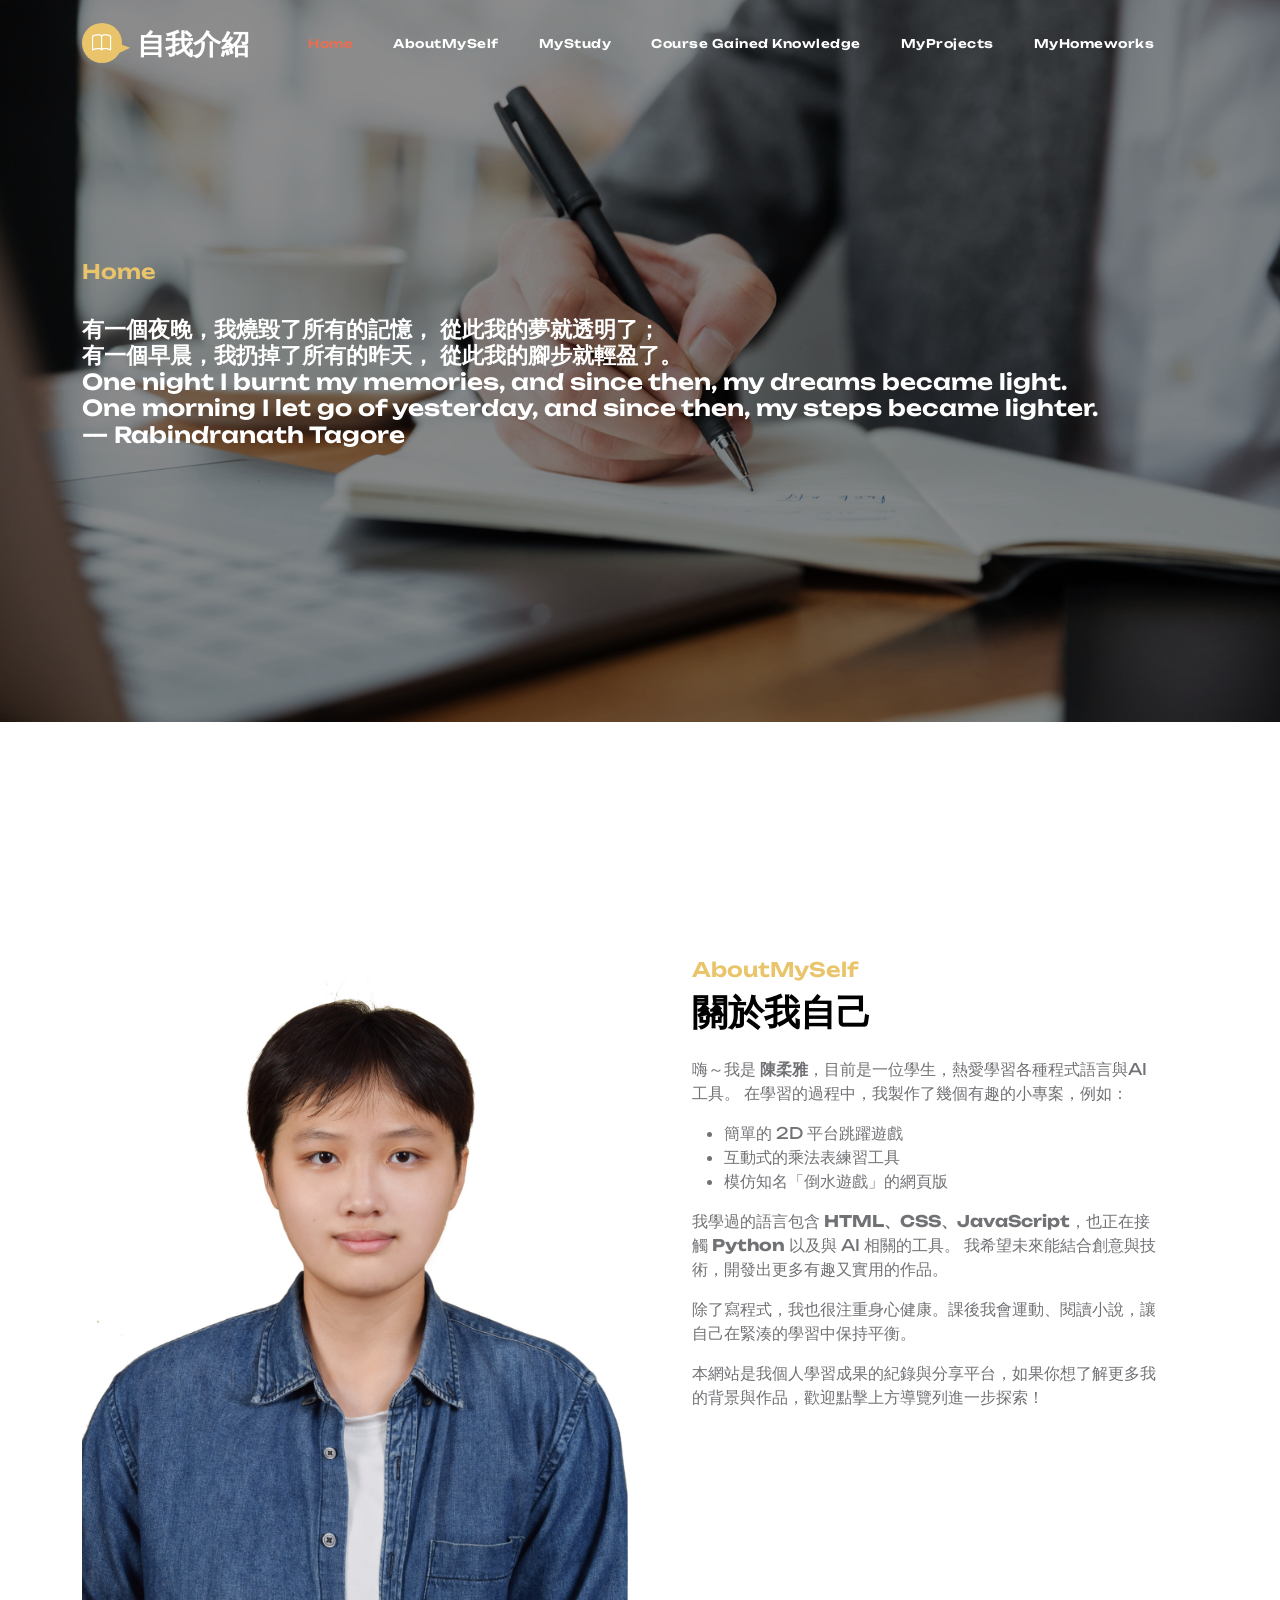
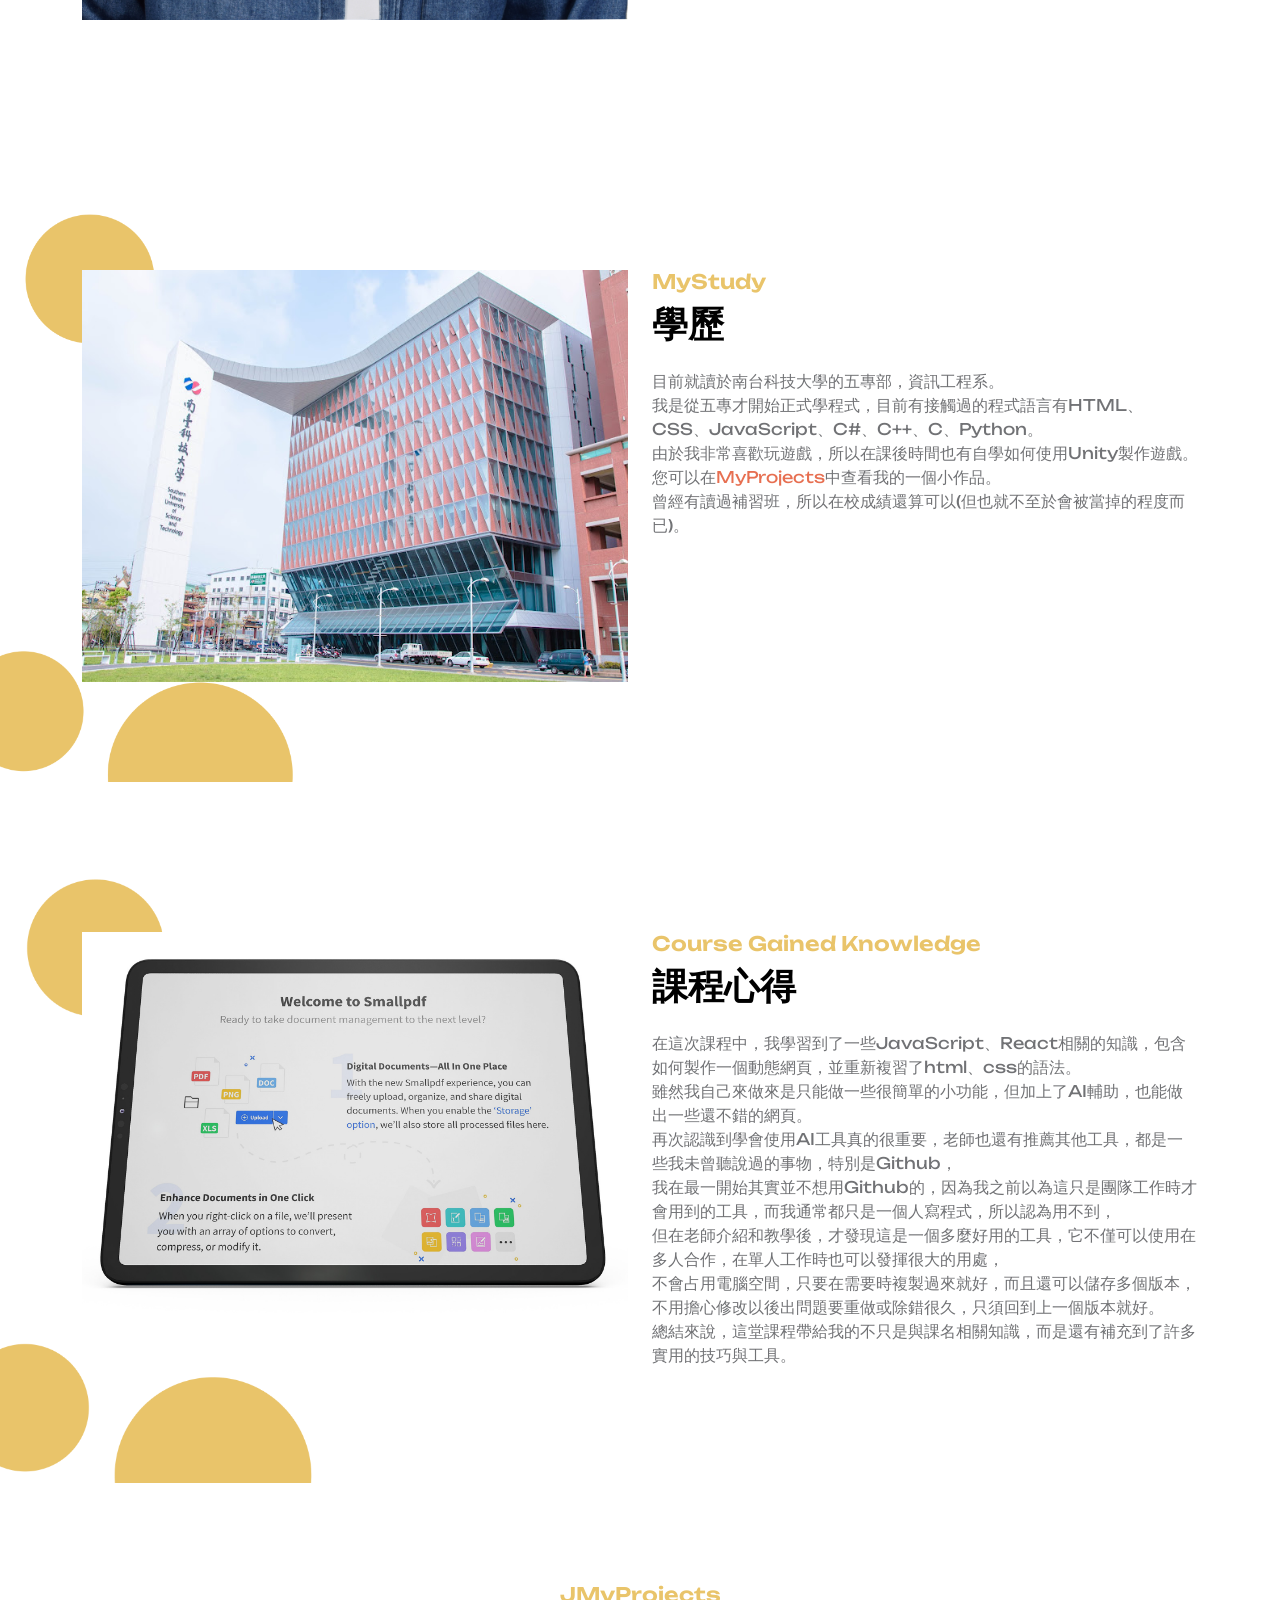
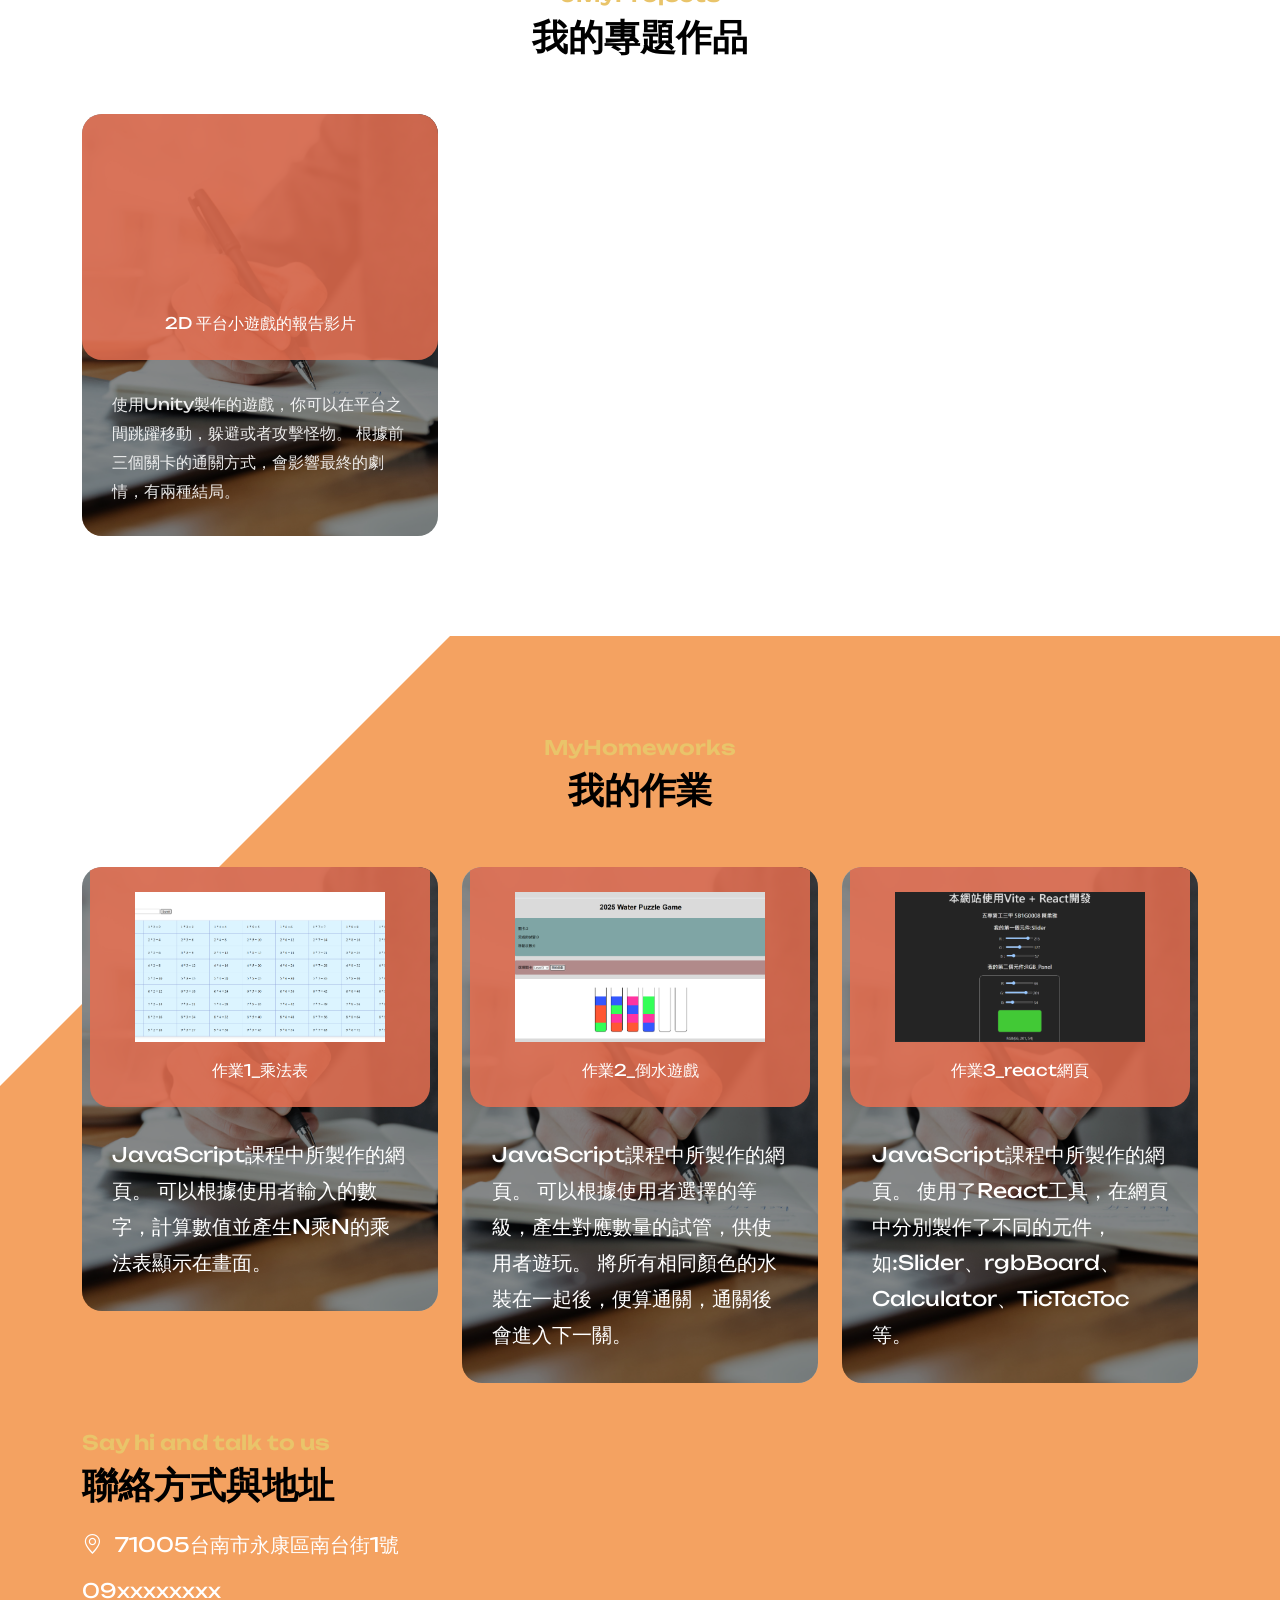
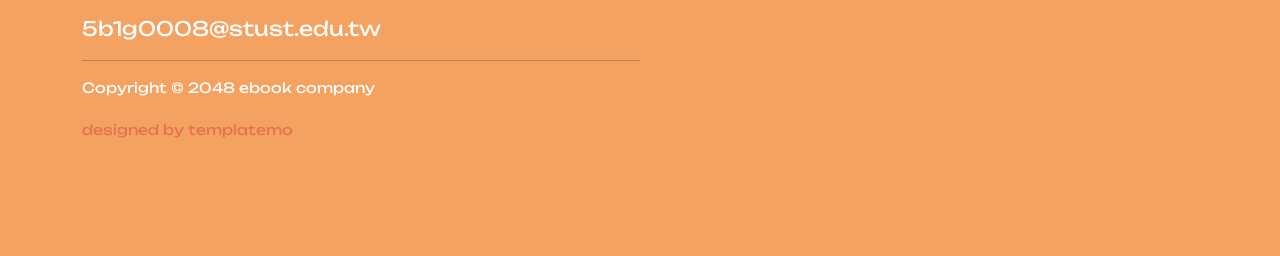
<file: index.html>
<!doctype html>
<html lang="en">
    <head>
        <meta charset="utf-8">
        <meta name="viewport" content="width=device-width, initial-scale=1">

        <meta name="description" content="">
        <meta name="author" content="">

        <title>我的自我介紹網站</title>

        <!-- CSS FILES -->        
        <link rel="preconnect" href="https://fonts.googleapis.com">
        
        <link rel="preconnect" href="https://fonts.gstatic.com" crossorigin>

        <link href="https://fonts.googleapis.com/css2?family=Unbounded:wght@300;400;600;700&display=swap" rel="stylesheet">

        <link href="css/bootstrap.min.css" rel="stylesheet">

        <link href="css/bootstrap-icons.css" rel="stylesheet">

        <link href="css/templatemo-ebook-landing.css" rel="stylesheet">
<!--

TemplateMo 588 ebook landing

https://templatemo.com/tm-588-ebook-landing

-->
    </head>
    
    <body>

        <main>

            <nav class="navbar navbar-expand-lg">
                <div class="container">
                    <a class="navbar-brand" href="index.html">
                        <i class="navbar-brand-icon bi-book me-2"></i>
                        <span>自我介紹</span>
                    </a>

                    <button class="navbar-toggler" type="button" data-bs-toggle="collapse" data-bs-target="#navbarNav" aria-controls="navbarNav" aria-expanded="false" aria-label="Toggle navigation">
                        <span class="navbar-toggler-icon"></span>
                    </button>
    
                    <div class="collapse navbar-collapse" id="navbarNav">
                        <ul class="navbar-nav ms-lg-auto me-lg-4">
                            <li class="nav-item">
                                <a class="nav-link click-scroll" href="#section_1">Home</a>
                            </li>
    
                            <li class="nav-item">
                                <a class="nav-link click-scroll" href="#section_2">AboutMySelf</a>
                            </li>

                            <li class="nav-item">
                                <a class="nav-link click-scroll" href="#section_3">MyStudy</a>
                            </li>

                            <li class="nav-item">
                                <a class="nav-link click-scroll" href="#section_4">Course Gained Knowledge</a>
                            </li>

                            <li class="nav-item">
                                <a class="nav-link click-scroll" href="#section_5">MyProjects</a>
                            </li>

                            <li class="nav-item">
                                <a class="nav-link click-scroll" href="#section_6">MyHomeworks</a>
                            </li>
                        </ul>
                    </div>
                </div>
            </nav>
            
            <section class="hero-section d-flex justify-content-center align-items-start" id="section_1">
                <div class="container" >
                    <div class="row">

                        <h6>Home</h6>

                        <h5 class="text-white  my-4">
                            有一個夜晚，我燒毀了所有的記憶，
                                從此我的夢就透明了；<br>
                                有一個早晨，我扔掉了所有的昨天，
                                從此我的腳步就輕盈了。<br>
                                One night I burnt my memories, and since then, my dreams became light.<br>
                                One morning I let go of yesterday, and since then, my steps became lighter.<br>
                                — Rabindranath Tagore
                            </h5>
                            
                    </div>
                </div>
            </section>

            <section class="py-lg-5"></section>


            <section class="book-section section-padding" id="section_2">
                <div class="container">
                    <div class="row">

                        <div class="col-lg-6 col-12">
                            <img src="images/myPhoto.jpg" class="img-fluid" alt="">
                        </div>

                        <div class="col-lg-6 col-12">
                            <div class="book-section-info">
                                <h6>AboutMySelf</h6>
                                <h2 class="mb-4">關於我自己</h2>
                                <p>
                                    嗨～我是 <strong>陳柔雅</strong>，目前是一位學生，熱愛學習各種<span class="highlight">程式語言與AI工具</span>。
                                    在學習的過程中，我製作了幾個有趣的小專案，例如：
                                  </p>
                                  <ul>
                                    <li>簡單的 2D 平台跳躍遊戲</li>
                                    <li>互動式的乘法表練習工具</li>
                                    <li>模仿知名「倒水遊戲」的網頁版</li>
                                  </ul>
                                  <p>
                                    我學過的語言包含 <strong>HTML、CSS、JavaScript</strong>，也正在接觸 <strong>Python</strong> 以及與 AI 相關的工具。
                                    我希望未來能結合創意與技術，開發出更多有趣又實用的作品。
                                  </p>
                                  <p>
                                    除了寫程式，我也很注重身心健康。課後我會運動、閱讀小說，讓自己在緊湊的學習中保持平衡。
                                  </p>
                                  <p>
                                    本網站是我個人學習成果的紀錄與分享平台，如果你想了解更多我的背景與作品，歡迎點擊上方導覽列進一步探索！
                                  </p>
                            </div>
                        </div>

                    </div>
                </div>
            </section>

            <section class="author-section section-padding" id="section_3">
                <div class="container">
                    <div class="row">

                        <div class="col-lg-6 col-12">
                            <img src="images/schoolGate3.jpg" class="img-fluid" alt="南台科技大學校門口">
                        </div>

                        <div class="col-lg-6 col-12 mt-5 mt-lg-0">
                            <h6>MyStudy</h6>
                            <h2 class="mb-4">學歷</h2>
                            <p>
                                目前就讀於南台科技大學的五專部，資訊工程系。<br>
                                我是從五專才開始正式學程式，目前有接觸過的程式語言有HTML、CSS、JavaScript、C#、C++、C、Python。<br>
                                由於我非常喜歡玩遊戲，所以在課後時間也有自學如何使用Unity製作遊戲。您可以在<a href="#section_4">MyProjects</a>中查看我的一個小作品。<br>
                                曾經有讀過補習班，所以在校成績還算可以(但也就不至於會被當掉的程度而已)。
                            </p>
                        </div>

                    </div>
                </div>
            </section>

            <section class="author-section section-padding" id="section_4">
                <div class="container">
                    <div class="row">

                        <div class="col-lg-6 col-12">
                            <img src="images/tablet-screen-contents.jpg" class="img-fluid" alt="南台科技大學校門口">
                        </div>

                        <div class="col-lg-6 col-12 mt-5 mt-lg-0">
                            <h6>Course Gained Knowledge</h6>
                            <h2 class="mb-4">課程心得</h2>
                            <p>
                                在這次課程中，我學習到了一些JavaScript、React相關的知識，包含如何製作一個動態網頁，並重新複習了html、css的語法。<br>
                                雖然我自己來做來是只能做一些很簡單的小功能，但加上了AI輔助，也能做出一些還不錯的網頁。<br>
                                再次認識到學會使用AI工具真的很重要，老師也還有推薦其他工具，都是一些我未曾聽說過的事物，特別是Github，<br>
                                我在最一開始其實並不想用Github的，因為我之前以為這只是團隊工作時才會用到的工具，而我通常都只是一個人寫程式，所以認為用不到，<br>
                                但在老師介紹和教學後，才發現這是一個多麼好用的工具，它不僅可以使用在多人合作，在單人工作時也可以發揮很大的用處，<br>
                                不會占用電腦空間，只要在需要時複製過來就好，而且還可以儲存多個版本，不用擔心修改以後出問題要重做或除錯很久，只須回到上一個版本就好。<br>
                                總結來說，這堂課程帶給我的不只是與課名相關知識，而是還有補充到了許多實用的技巧與工具。
                            </p>
                        </div>

                    </div>
                </div>
            </section>


            <section class="reviews-section section-padding" id="section_5">
                <div class="container">
                    <div class="row">

                        <div class="col-lg-12 col-12 text-center mb-5">
                            <h6>JMyProjects</h6>

                            <h2>我的專題作品</h2>
                        </div>

                        <div class="col-lg-4 col-12">
                            <div class="custom-block d-flex flex-wrap">
                                <div class="custom-block-image-wrap d-flex flex-column">
                                    <div class="col-lg-4 col-12">
                                        <iframe src="https://www.youtube.com/embed/mGmJSHUhu4Q?si=lLew2F7fQHdgolrO"
                                            title="YouTube video player"
                                            allow="accelerometer; autoplay; clipboard-write; encrypted-media; gyroscope; picture-in-picture; web-share"
                                            referrerpolicy="strict-origin-when-cross-origin"
                                            allowfullscreen>
                                        </iframe>
                                    </div>
                                    <div class="text-center mt-3">
                                        <span class="text-white">2D 平台小遊戲的報告影片</span>
                                    </div>
                                </div>

                                <div class="custom-block-info">
                                    <p class="mb-0">
                                        使用Unity製作的遊戲，你可以在平台之間跳躍移動，躲避或者攻擊怪物。
                                        根據前三個關卡的通關方式，會影響最終的劇情，有兩種結局。
                                    </p>
                                </div>
                            </div>
                        </div>

                    </div>
                </div>
            </section>


            <section class="contact-section section-padding" id="section_6">
                <div class="container">
                    <div class="row">
                        <div class="col-lg-12 col-12 text-center mb-5">
                            
                            <h6>MyHomeworks</h6>

                            <h2>我的作業</h2>
                        </div>
                                
                        <div class="col-lg-4 col-12">
                            <div class="custom-block d-flex flex-wrap">
                                <div class="custom-block-image-wrap d-flex flex-column">
                                    <a href="homework_1.html" target="_blank">
                                        <div class="col-lg-4 col-12">
                                            <img src="images/homework_1.png" class="author-image" alt="乘法表作業">
                                        </div>
                                        <div class="text-center mt-3 text-white">
                                            作業1_乘法表
                                        </div>
                                    </a>
                                </div>

                                <div class="custom-block-info">
                                    <p class="mb-0">
                                        JavaScript課程中所製作的網頁。
                                        可以根據使用者輸入的數字，計算數值並產生N乘N的乘法表顯示在畫面。
                                    </p>
                                </div>
                            </div>
                        </div>

                        <div class="col-lg-4 col-12">
                            <div class="custom-block d-flex flex-wrap">
                                <div class="custom-block-image-wrap d-flex flex-column">
                                    <a href="https://abczoe.github.io/JavaScript_WaterPuzzle/" target="_blank">
                                        <div class="col-lg-4 col-12">
                                            <img src="images/WaterPuzzle.png" class="author-image" alt="倒水遊戲作業">
                                        </div>
                                        <div class="text-center mt-3 text-white">
                                            作業2_倒水遊戲
                                        </div>
                                    </a>
                                </div>

                                <div class="custom-block-info">
                                    <p class="mb-0">
                                        JavaScript課程中所製作的網頁。
                                        可以根據使用者選擇的等級，產生對應數量的試管，供使用者遊玩。
                                        將所有相同顏色的水裝在一起後，便算通關，通關後會進入下一關。
                                    </p>
                                </div>
                            </div>
                        </div>

                        <div class="col-lg-4 col-12">
                            <div class="custom-block d-flex flex-wrap">
                                <div class="custom-block-image-wrap d-flex flex-column">
                                    <a href="https://abczoe.github.io/AboutReact/" target="_blank">
                                        <div class="col-lg-4 col-12">
                                            <img src="images/React.png" class="author-image" alt="React網頁作業">
                                        </div>
                                        <div class="text-center mt-3 text-white">
                                            作業3_react網頁
                                        </div>
                                    </a>
                                </div>

                                <div class="custom-block-info">
                                    <p class="mb-0">
                                        JavaScript課程中所製作的網頁。
                                        使用了React工具，在網頁中分別製作了不同的元件，如:Slider、rgbBoard、Calculator、TicTacToc等。
                                    </p>
                                </div>
                            </div>
                        </div>
                        
                    </div>

                    <div class="col-lg-6 col-12">

                            <h6 class="mt-5">Say hi and talk to us</h6>

                            <h2 class="mb-4">聯絡方式與地址</h2>

                            <p class="mb-3">
                                <i class="bi-geo-alt me-2"></i>
                                71005台南市永康區南台街1號
                            </p>

                            <p class="mb-2">
                                <a href="tel: 09xxxxxxxx" class="contact-link">
                                    09xxxxxxxx
                                </a>
                            </p>

                            <p>
                                <a href="mailto:5b1g0008@stust.edu.tw" class="contact-link">
                                    5b1g0008@stust.edu.tw
                                </a>
                            </p>
                            <hr>
                            <p class="copyright-text">Copyright © 2048 ebook company
                            <br><br><a rel="nofollow" href="https://templatemo.com" target="_blank">designed by templatemo</a></p>
                    </div>

                </div>
            </section>
        </main>

        <!-- JAVASCRIPT FILES -->
        <script src="js/jquery.min.js"></script>
        <script src="js/bootstrap.bundle.min.js"></script>
        <script src="js/jquery.sticky.js"></script>
        <script src="js/click-scroll.js"></script>
        <script src="js/custom.js"></script>

    </body>
</html>
</file>
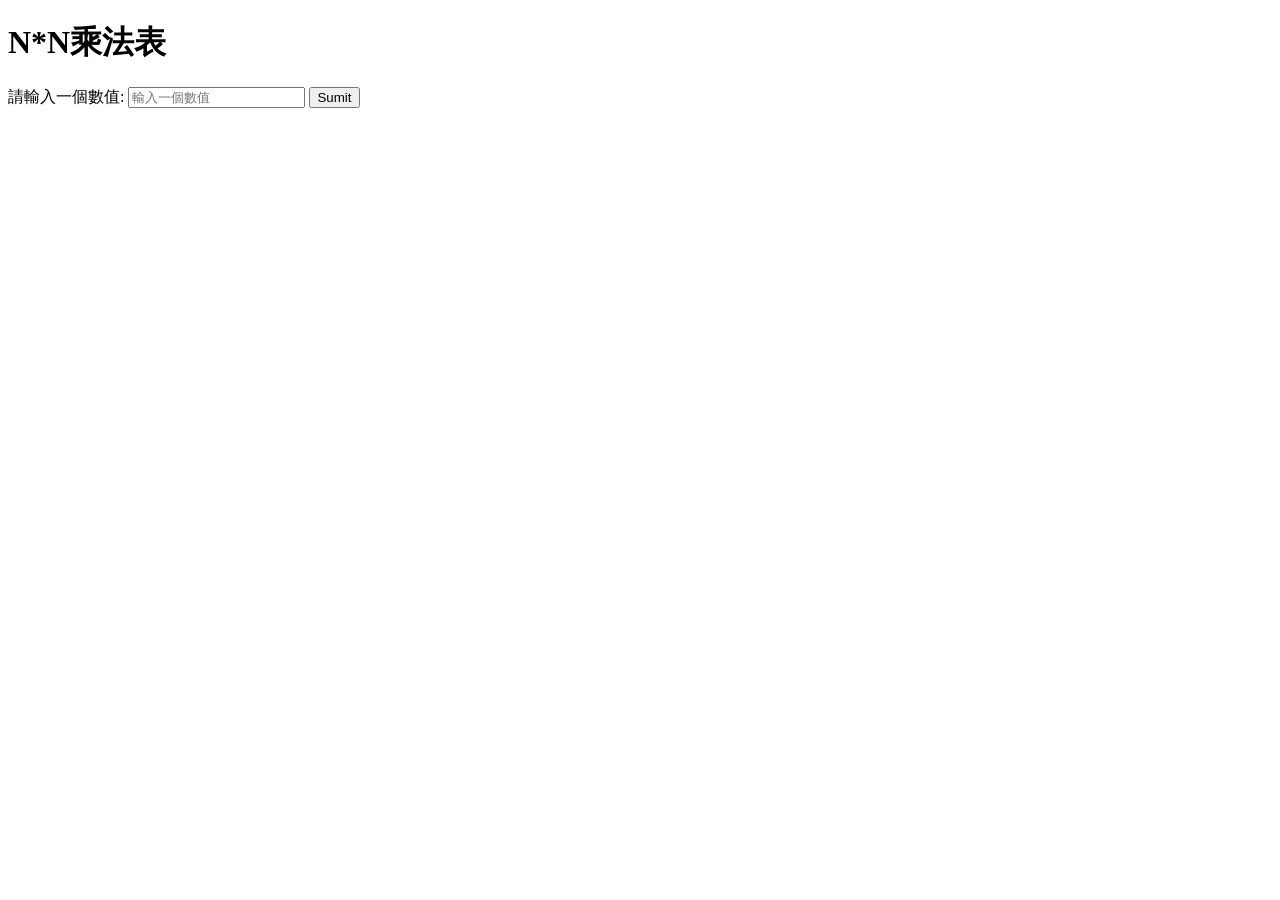
<file: homework_1.html>
<!DOCTYPE html>
<html lang="en">
    <head>
        <meta charset="UTF-8">
        <meta name="viewport" content="width=device-width, initial-scale=1.0">
        <title>N*N乘法表</title>
        <style>
            table {
                border-collapse: collapse;
                width: 90%;
                margin: 30px auto;
                background: #dcf4ff;
                box-shadow: 0 4px 8px rgba(0,0,0,0.1);
                overflow: hidden;
              }
              th, td {
                border: 1px solid #8598d6;
                padding: 20px;
                vertical-align: top;
                text-align: left;
              }
              th {
                background-color: #66baff;
                font-size: 1.2em;
                position: relative;
              }
        </style>
        <script>
            function myFunction(){
                var n=document.getElementById("numberInput").value;
                //alert產生對話方塊
                alert("輸入的數值是:"+n)

                var str="<table>";
                //let不會被更新的變數型態
                for(let i=1;i<=n;i++){
                    str+="<tr>"
                    for(let j=1;j<=n;j++){
                        //`${}`JavaScript的差補字串
                        str+=`<td>${i} * ${j} = ${i*j}</td>`
                    }
                    str+="</tr>"
                }
                str+="</table>"

                document.getElementById("myId").innerHTML=str;
            }
        </script>
    </head>
    <body>
        <h1>N*N乘法表</h1>
        <div>
            <label for="numberInput">請輸入一個數值:</label>
            <input type="number" id="numberInput" placeholder="輸入一個數值">
            <input type="button" value="Sumit" title="OK" onclick="myFunction()">
            <div id="myId"></div>
        </div>
    </body>
</html>
</file>
<file: css/templatemo-ebook-landing.css>
/*

TemplateMo 588 ebook landing

https://templatemo.com/tm-588-ebook-landing

*/

/*---------------------------------------
  CUSTOM PROPERTIES ( VARIABLES )             
-----------------------------------------*/
:root {
  --white-color:                  #ffffff;
  --primary-color:                #E76F51;
  --secondary-color:              #E9C46A;
  --section-bg-color:             #f0f8ff;
  --custom-btn-bg-color:          #F4A261;
  --custom-btn-bg-hover-color:    #E76F51;
  --dark-color:                   #000000;
  --p-color:                      #717275;
  --link-hover-color:             #E76F51;

  --body-font-family:             'Unbounded', sans-serif;

  --h1-font-size:                 42px;
  --h2-font-size:                 36px;
  --h3-font-size:                 28px;
  --h4-font-size:                 24px;
  --h5-font-size:                 22px;
  --h6-font-size:                 20px;
  --p-font-size:                  16px;
  --menu-font-size:               12px;
  --btn-font-size:                14px;
  --copyright-font-size:          14px;

  --border-radius-large:          100px;
  --border-radius-medium:         20px;
  --border-radius-small:          10px;

  --font-weight-light:            300;
  --font-weight-normal:           400;
  --font-weight-semibold:         600;
  --font-weight-bold:             700;
}

body {
  background-color: var(--white-color);
  font-family: var(--body-font-family); 
}


/*---------------------------------------
  TYPOGRAPHY               
-----------------------------------------*/

h2,
h3,
h4,
h5,
h6 {
  color: var(--dark-color);
}

h1,
h2,
h3,
h4,
h5,
h6 {
  font-weight: var(--font-weight-semibold);
}

h1 {
  font-size: var(--h1-font-size);
  font-weight: var(--font-weight-bold);
}

h2 {
  font-size: var(--h2-font-size);
  font-weight: var(--font-weight-bold);
}

h3 {
  font-size: var(--h3-font-size);
}

h4 {
  font-size: var(--h4-font-size);
}

h5 {
  font-size: var(--h5-font-size);
}

h6 {
  color: var(--secondary-color);
  font-size: var(--h6-font-size);
}

p {
  color: var(--p-color);
  font-size: var(--p-font-size);
  font-weight: var(--font-weight-normal);
}

ul li {
  color: var(--p-color);
  font-size: var(--p-font-size);
  font-weight: var(--font-weight-normal);
}

a, 
button {
  touch-action: manipulation;
  transition: all 0.3s;
}

a {
  display: inline-block;
  color: var(--primary-color);
  text-decoration: none;
}

a:hover {
  color: var(--link-hover-color);
}

b,
strong {
  font-weight: var(--font-weight-bold);
}


/*---------------------------------------
  SECTION               
-----------------------------------------*/
.section-padding {
  padding-top: 100px;
  padding-bottom: 100px;
}

::selection {
  background-color: var(--secondary-color);
  color: var(--white-color);
}


/*---------------------------------------
  AVATAR IMAGE               
-----------------------------------------*/
.avatar-image {
  border: 4px solid var(--white-color);
  border-radius: 100px;
  width: 60px;
  height: 60px;
  object-fit: cover;
}

.avatar-image-left {
  position: relative;
  left: -10px;
}

.avatar-image-left + .avatar-image-left {
  left: -20px;
}

.avatar-image-left + .avatar-image-left + .avatar-image-left {
  left: -30px;
}

.avatar-image-left + .avatar-image-left + .avatar-image-left + .avatar-image-left {
  left: -40px;
}

.avatar-group,
.reviews-group {
  position: relative;
  z-index: 22;
}

.reviews-group {
  display: inline-block;
  vertical-align: top;
}

.reviews-group strong {
  font-size: var(--h3-font-size);
  margin-right: 10px;
}


/*---------------------------------------
  CUSTOM LINK              
-----------------------------------------*/
.link {
  cursor: pointer;
  position: relative;
  white-space: nowrap;
  color: var(--white-color);
}

.link::before,
.link::after {
  position: absolute;
  width: 100%;
  height: 1px;
  background: currentColor;
  top: 100%;
  left: 0;
  pointer-events: none;
}

.link::before {
  content: '';
}

.link--kale::before {
  height: 10px;
  top: 100%;
  opacity: 0;
}

.link--kale:hover::before {
  opacity: 1;
  animation: lineUp 0.3s ease forwards;
}

@keyframes lineUp {
    0% {
      transform-origin: 50% 100%;
      transform: scale3d(1, 0.045, 1);
    }

    50% {
      transform-origin: 50% 100%;
      transform: scale3d(1, 1, 1);
    }

    51% {
      transform-origin: 50% 0%;
      transform: scale3d(1, 1, 1);
    }

    100% {
      transform-origin: 50% 0%;
      transform: scale3d(1, 0.045, 1);
    }
}

.link--kale::after {
    content: '';
    transition: opacity 0.3s;
    opacity: 0;
    transition-delay: 0s;
}

.link--kale:hover::after {
    opacity: 1;
    transition-delay: 0.3s;
}


/*---------------------------------------
  CUSTOM BUTTON               
-----------------------------------------*/
.custom-btn {
  background: var(--custom-btn-bg-color);
  border: 2px solid transparent;
  border-radius: var(--border-radius-large);
  color: var(--white-color);
  font-size: var(--btn-font-size);
  font-weight: var(--font-weight-semibold);
  line-height: normal;
  transition: all 0.3s;
  padding: 10px 20px;
}

.custom-btn:hover {
  background: var(--custom-btn-bg-hover-color);
  color: var(--white-color);
}

.custom-border-btn {
  background: transparent;
  border: 2px solid var(--custom-btn-bg-color);
  color: var(--custom-btn-bg-color);
}

.custom-border-btn:hover {
  background: var(--custom-btn-bg-color);
  border-color: transparent;
  color: var(--white-color);
}

.custom-btn-bg-white {
  border-color: var(--white-color);
  color: var(--white-color);
}

.btn-naira {
  padding: 0;
  position: relative;
  z-index: 1;
  overflow: hidden;
  -webkit-backface-visibility: hidden;
  -webkit-transition: background-color 0.3s;
  transition: background-color 0.3s;
}

.btn-naira::before {
  content: '';
  position: absolute;
  left: -50%;
  width: 200%;
  height: 200%;
  background: var(--primary-color);
  top: -50%;
  z-index: -1;
  -webkit-transform: translate3d(0, -100%, 0) rotate3d(0, 0, 1, -10deg);
  transform: translate3d(0, -100%, 0) rotate3d(0, 0, 1, -10deg);
}

.btn-naira.btn-inverted::before {
  background: var(--primary-color);
}

.btn-naira > span {
  display: block;
  vertical-align: middle;
}

.btn-naira .btn-icon {
  position: absolute;
  top: 0;
  width: 100%;
  left: 0;
  color: var(--white-color);
  -webkit-transform: translate3d(0, -100%, 0);
  transform: translate3d(0, -100%, 0);
}

.btn-naira > span,
.btn-naira .btn-icon {
  padding: 10px 20px;
  -webkit-transition: -webkit-transform 0.3s;
  transition: transform 0.3s;
  -webkit-transition-timing-function: cubic-bezier(0.75, 0, 0.125, 1);
  transition-timing-function: cubic-bezier(0.75, 0, 0.125, 1);
}

.btn-naira:hover::before {
  -webkit-animation: anim-naira-1 0.3s forwards ease-in;
  animation: anim-naira-1 0.3s forwards ease-in;
}

@-webkit-keyframes anim-naira-1 {
  50% {
    -webkit-transform: translate3d(0, -50%, 0) rotate3d(0, 0, 1, -10deg);
    transform: translate3d(0, -50%, 0) rotate3d(0, 0, 1, -10deg);
    -webkit-animation-timing-function: ease-out;
    animation-timing-function: ease-out;
  }
  100% {
    -webkit-transform: translate3d(0, 0%, 0) rotate3d(0, 0, 1, 0deg);
    transform: translate3d(0, 0%, 0) rotate3d(0, 0, 1, 0deg);
  }
}

@keyframes anim-naira-1 {
  50% {
    -webkit-transform: translate3d(0, -50%, 0) rotate3d(0, 0, 1, -10deg);
    transform: translate3d(0, -50%, 0) rotate3d(0, 0, 1, -10deg);
    -webkit-animation-timing-function: ease-out;
    animation-timing-function: ease-out;
  }
  100% {
    -webkit-transform: translate3d(0, 0%, 0) rotate3d(0, 0, 1, 0deg);
    transform: translate3d(0, 0%, 0) rotate3d(0, 0, 1, 0deg);
  }
}

.btn-naira:hover {
  background-color: var(--primary-color);
  -webkit-transition: background-color 0s 0.3s;
  transition: background-color 0s 0.3s;
}

.btn-naira.btn-inverted:hover {
  background-color: var(--primary-color);
}

.btn-naira:hover .btn-icon {
  -webkit-transform: translate3d(0, 0, 0);
  transform: translate3d(0, 0, 0);
}

.btn-naira:hover > span {
  opacity: 0;
  -webkit-transform: translate3d(0, 100%, 0);
  transform: translate3d(0, 100%, 0);
}


/*---------------------------------------
  NAVIGATION              
-----------------------------------------*/
.sticky-wrapper {
  position: absolute;
  top: 0;
  right: 0;
  left: 0;
}

.sticky-wrapper.is-sticky .navbar {
  background-color: rgba(0, 0, 0, 0.85);
}

.navbar {
  background: transparent;
  z-index: 99;
  padding-top: 15px;
  padding-bottom: 15px;
}

.navbar-brand,
.navbar-brand:hover {
  font-size: var(--h3-font-size);
  font-weight: var(--font-weight-bold);
  display: block;
  color: var(--white-color);
}

.navbar-brand-icon {
  background: var(--secondary-color);
  border-radius: var(--border-radius-large);
  display: inline-block;
  vertical-align: top;
  color: var(--white-color);
  font-size: var(--h6-font-size);
  width: 40px;
  height: 40px;
  line-height: 40px;
  text-align: center;
  position: relative;
}

.navbar-brand-icon::after {
  content: "";
  position: absolute;
  z-index: -1;
  top: 10px;
  right: -5px;
  width: 0;
  height: 0;
  border-style: solid;
  border-width: 0 0 20px 20px;
  border-color: transparent transparent var(--secondary-color) transparent;
  pointer-events: none;
  transform: rotate(65deg);
}

.navbar-expand-lg .navbar-nav .nav-link {
  border-radius: var(--border-radius-large);
  margin: 10px;
  padding: 10px;
}

.navbar-nav .nav-link {
  display: inline-block;
  color: var(--white-color);
  font-size: var(--menu-font-size);
  font-weight: var(--font-weight-semibold);
  letter-spacing: 0.5px;
  position: relative;
  padding-top: 15px;
  padding-bottom: 15px;
}

.navbar-nav .nav-link.active, 
.navbar-nav .nav-link:hover {
  color: var(--primary-color);
}

.navbar-toggler {
  border: 0;
  padding: 0;
  cursor: pointer;
  margin: 0;
  width: 30px;
  height: 35px;
  outline: none;
}

.navbar-toggler:focus {
  outline: none;
  box-shadow: none;
}

.navbar-toggler[aria-expanded="true"] .navbar-toggler-icon {
  background: transparent;
}

.navbar-toggler[aria-expanded="true"] .navbar-toggler-icon:before,
.navbar-toggler[aria-expanded="true"] .navbar-toggler-icon:after {
  transition: top 300ms 50ms ease, -webkit-transform 300ms 350ms ease;
  transition: top 300ms 50ms ease, transform 300ms 350ms ease;
  transition: top 300ms 50ms ease, transform 300ms 350ms ease, -webkit-transform 300ms 350ms ease;
  top: 0;
}

.navbar-toggler[aria-expanded="true"] .navbar-toggler-icon:before {
  transform: rotate(45deg);
}

.navbar-toggler[aria-expanded="true"] .navbar-toggler-icon:after {
  transform: rotate(-45deg);
}

.navbar-toggler .navbar-toggler-icon {
  background: var(--white-color);
  transition: background 10ms 300ms ease;
  display: block;
  width: 30px;
  height: 2px;
  position: relative;
}

.navbar-toggler .navbar-toggler-icon:before,
.navbar-toggler .navbar-toggler-icon:after {
  transition: top 300ms 350ms ease, -webkit-transform 300ms 50ms ease;
  transition: top 300ms 350ms ease, transform 300ms 50ms ease;
  transition: top 300ms 350ms ease, transform 300ms 50ms ease, -webkit-transform 300ms 50ms ease;
  position: absolute;
  right: 0;
  left: 0;
  background: var(--white-color);
  width: 30px;
  height: 2px;
  content: '';
}

.navbar-toggler .navbar-toggler-icon::before {
  top: -8px;
}

.navbar-toggler .navbar-toggler-icon::after {
  top: 8px;
}


/*---------------------------------------
  HERO        
-----------------------------------------*/
.hero-section {
  background-image: url('../images/businessman-sitting-by-table-cafe.jpg');
  background-repeat: no-repeat;
  background-size: cover;
  background-position: center;
  position: relative;
  padding-top: 50px;
}

.hero-section::after {
  content: "";
  position: absolute;
  top: 0;
  right: 0;
  bottom: 0;
  left: 0;
  pointer-events: none;
  background-color: rgba(0, 0, 0, 0.45);
}

.hero-section .row {
  position: relative;
  z-index: 22;
  top: 10px;
}

.hero-image {
  position: relative;
  z-index: 2;
  bottom: 100px;
  display: block;
  margin: auto;
}

@media screen and (min-width: 991px) {
  .hero-section {
    height: calc(90vh - 88px);
    padding-top: 250px;
  }
}


/*---------------------------------------
  FEATURED              
-----------------------------------------*/
.featured-section {
  background-color: var(--custom-btn-bg-color);
  position: relative;
  padding-top: 50px;
  padding-bottom: 50px;
}

.featured-section::after {
  content: "";
  position: absolute;
  bottom: 0;
  right: 0;
  width: 0;
  height: 0;
  border-style: solid;
  border-width: 0 0 450px 450px;
  border-color: transparent transparent var(--white-color) transparent;
  pointer-events: none;
}


/*---------------------------------------
  CUSTOM BLOCK              
-----------------------------------------*/
.custom-block {
  background-image: url('../images/businessman-sitting-by-table-cafe.jpg');
  background-repeat: no-repeat;
  background-size: cover;
  background-position: center;
  border-radius: var(--border-radius-medium);
  position: relative;
  overflow: hidden;
}

.custom-block::after {
  content: "";
  position: absolute;
  top: 0;
  right: 0;
  bottom: 0;
  left: 0;
  pointer-events: none;
  background-color: rgba(0, 0, 0, 0.45);
}

.custom-block .avatar-image {
  min-width: 60px;
  margin: auto;
  left: 0;
}

.custom-block .bi-star {
  color: var(--white-color);
}

.custom-block .bi-star-fill {
  color: var(--secondary-color);
}

.custom-block-image-wrap {
  background-color: rgba(231, 111, 81, 0.85);
  border-radius: 0 0 var(--border-radius-medium) var(--border-radius-medium);
  position: relative;
  z-index: 2;
  overflow: hidden;
  margin: auto;
  padding: 25px 45px;
}

.custom-block-info {
  position: relative;
  z-index: 2;
  padding: 30px;
}

.custom-block-info strong,
.custom-block-info p {
  color: var(--white-color);
}

.custom-block-info p {
  color: rgba(255, 255, 255, 0.9);
  line-height: 1.8;
}


/*---------------------------------------
  THE BOOK SECTION            
-----------------------------------------*/
.book-section-info {
  padding-top: 40px;
  padding-right: 40px;
  padding-left: 40px;
}

.nav-pills {
  border: 2px solid var(--primary-color);
  border-radius: var(--border-radius-medium);
  position: sticky;
  top: 120px;
  padding: 30px;
}

.nav-pills .nav-link {
  background: var(--section-bg-color);
  color: var(--p-color);
  border-radius: var(--border-radius-large);
  margin-top: 5px;
  margin-bottom: 10px;
  padding: 15px 30px;
}

.nav-pills .nav-link:hover,
.nav-pills .nav-link.active, 
.nav-pills .show>.nav-link {
  background: var(--primary-color);
  color: var(--white-color);
}

.scrollspy-example-2 {
  padding-right: 30px;
  padding-left: 30px;
}

.scrollspy-example-item {
  border-bottom: 5px dotted var(--p-color);
  min-height: 500px;
  padding-top: 20px;
  padding-bottom: 50px;
}

.scrollspy-example-item:last-child {
  border-bottom: 0;
}

.scrollspy-example-item-image {
  border-radius: var(--border-radius-medium);
}

.scrollspy-example-item h5 {
  padding-top: 30px;
  padding-bottom: 20px;
}

.blockquote {
  background: var(--section-bg-color);
  border-radius: var(--border-radius-small);
  font-size: var(--h5-font-size);
  font-weight: var(--font-weight-semibold);
  color: var(--site-footer-bg-color);
  margin-top: 30px;
  margin-bottom: 30px;
  padding: 80px 40px 40px 40px;
  text-align: center;
}

.blockquote::before {
  content: "“";
  color: var(--custom-btn-bg-color);
  font-size: 100px;
  line-height: 1rem;
  display: block;
}


/*---------------------------------------
  AUTHOR SECTION            
-----------------------------------------*/
.author-section {
  background-image: url('../images/circle-scatter-haikei.png');
  background-repeat: no-repeat;
  background-size: contain;
  background-position: left bottom;
  position: relative;
  margin-top: 50px;
}

.author-image {
  display: block;
  margin: auto;
  width: 250px;
  height: 150px;
  object-fit: cover;
}


/*---------------------------------------
  DIVIDER SECTION               
-----------------------------------------*/
.divider-section {
  background-image: url('../images/wave-haikei.png');
  background-repeat: no-repeat;
  background-size: cover;
  background-position: center;
}


/*---------------------------------------
  CONTACT               
-----------------------------------------*/
.contact-section {
  background: var(--custom-btn-bg-color);
  position: relative;
  overflow: hidden;
}

.contact-section::before {
  content: "";
  position: absolute;
  top: 0;
  left: 0;
  width: 0;
  height: 0;
  border-style: solid;
  border-width: 450px 450px 0 0;
  border-color: var(--white-color) transparent transparent;
  pointer-events: none;
}

.contact-section .container {
  position: relative;
}

.contact-section p {
  color: var(--white-color);
  font-size: var(--h6-font-size);
}

.contact-link {
  color: var(--white-color);
}

.contact-section .copyright-text {
  font-size: var(--copyright-font-size);
}


/*---------------------------------------
  EBOOK DOWNLOAD FORM               
-----------------------------------------*/
.ebook-download-form {
  border-radius: var(--border-radius-medium);
  position: relative;
  z-index: 2;
  padding: 50px;
}


/*---------------------------------------
  CUSTOM FORM               
-----------------------------------------*/
.custom-form .form-control {
  border-radius: var(--border-radius-large);
  box-shadow: none;
  color: var(--p-color);
  padding-top: 13px;
  padding-bottom: 13px;
  padding-right: 40px;
  padding-left: 20px;
  outline: none;
}

.custom-form .form-control:focus,
.custom-form .form-control:hover {
  border-color: var(--primary-color);
}

.custom-form .form-control:focus + .input-group-text .custom-form-icon,
.custom-form .form-control:hover + .input-group-text .custom-form-icon {
  opacity: 1;
}

.custom-form .input-group-text {
  background: transparent;
  border: 0;
  border-radius: 0;
  position: absolute;
  top: 0;
  right: 0;
  bottom: 0;
  margin: 10px;
}

.custom-form-icon {
  position: relative;
  z-index: 22;
  opacity: 0;
  transition: opacity 0.3s ease;
}

.input-group:not(.has-validation)>.dropdown-toggle:nth-last-child(n+3), .input-group:not(.has-validation)>.form-floating:not(:last-child)>.form-control, .input-group:not(.has-validation)>.form-floating:not(:last-child)>.form-select, .input-group:not(.has-validation)>:not(:last-child):not(.dropdown-toggle):not(.dropdown-menu):not(.form-floating) {
  border-radius: var(--border-radius-large);
}

.custom-form button[type="submit"] {
  background: var(--custom-btn-bg-color);
  border: none;
  border-radius: var(--border-radius-large);
  color: var(--white-color);
  font-size: var(--p-font-size);
  font-weight: var(--font-weight-semibold);
  transition: all 0.3s;
  margin-bottom: 0;
}

.custom-form button[type="submit"]:hover,
.custom-form button[type="submit"]:focus {
  background: var(--custom-btn-bg-hover-color);
  border-color: transparent;
}


/*---------------------------------------
  SOCIAL ICON               
-----------------------------------------*/
.social-icon {
  margin: 0;
  padding: 0;
}

.social-icon-item {
  list-style: none;
  display: inline-block;
  vertical-align: top;
}

.social-icon-link {
  background: var(--secondary-color);
  border-radius: var(--border-radius-large);
  color: var(--white-color);
  font-size: var(--copyright-font-size);
  display: block;
  margin-right: 10px;
  text-align: center;
  width: 35px;
  height: 35px;
  line-height: 36px;
  transition: background 0.2s, color 0.2s;
}

.social-icon-link:hover {
  background: var(--primary-color);
  color: var(--white-color);
}


/*---------------------------------------
  RESPONSIVE STYLES               
-----------------------------------------*/
@media screen and (max-width: 991px) {
  h1 {
    font-size: 48px;
  }

  h2 {
    font-size: 36px;
  }

  h3 {
    font-size: 32px;
  }

  h4 {
    font-size: 28px;
  }

  h5 {
    font-size: 20px;
  }

  h6 {
    font-size: 18px;
  }

  .section-padding {
    padding-top: 50px;
    padding-bottom: 50px;
  }
  
  .navbar {
    background-color: rgba(0, 0, 0, 0.65);
  }

  .navbar-expand-lg .navbar-nav {
    padding-bottom: 20px;
  }

  .navbar-expand-lg .navbar-nav .nav-link {
    padding: 0;
  }

  .scrollspy-example-2 .scrollspy-example-item:first-child {
    padding-top: 0;
  }

  .scrollspy-example-item h5 {
    padding-bottom: 5px;
  }

  .book-section-info {
    padding-top: 20px;
    padding-right: 20px;
    padding-left: 20px;
  }

  .ebook-download-form {
    padding: 30px;
  }
}

@media screen and (max-width: 480px) {
  h1 {
    font-size: 36px;
  }

  h2 {
    font-size: 28px;
  }

  h3 {
    font-size: 26px;
  }

  h4 {
    font-size: 22px;
  }

  h5 {
    font-size: 20px;
  }

  .navbar-brand {
    font-size: var(--p-font-size);
  }

  .navbar-brand-icon {
    width: 30px;
    height: 30px;
    line-height: 30px;
  }

  .navbar-brand-icon::after {
    top: 5px;
  }

  .btn-naira > span, 
  .btn-naira .btn-icon {
    font-size: 12px;
    padding: 5px 15px;
  }
}
</file>
